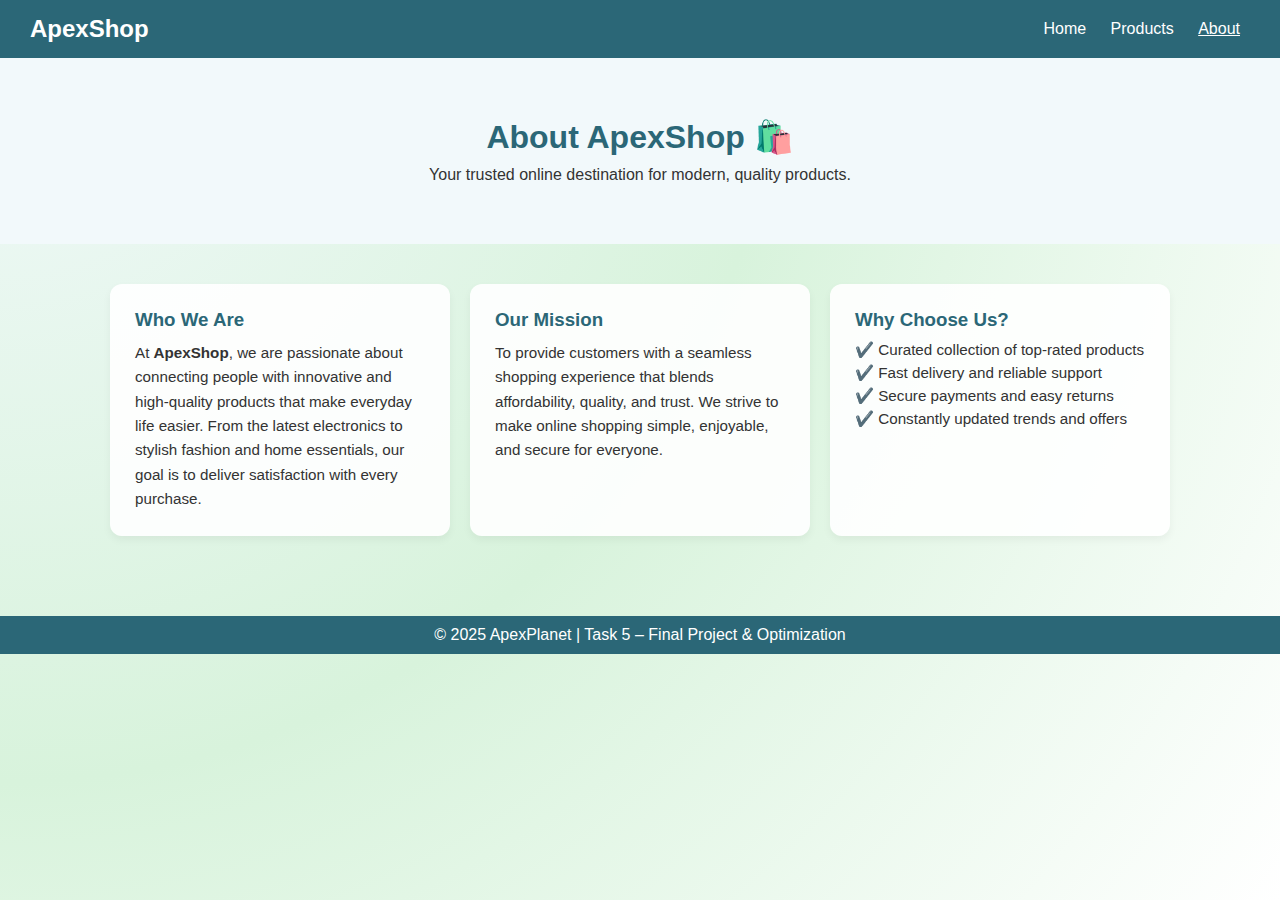
<file: about.html>
<!DOCTYPE html>
<html lang="en">
<head>
  <meta charset="UTF-8" />
  <meta name="viewport" content="width=device-width, initial-scale=1.0" />
  <title>About Us | ApexShop</title>
  <link rel="stylesheet" href="about.css" />
</head>
<body>
  <header>
    <h1 class="logo">ApexShop</h1>
    <nav>
      <a href="index.html">Home</a>
      <a href="index.html#products">Products</a>
      <a href="about.html" class="active">About</a>
    </nav>
  </header>

  <section id="about-hero">
    <h2>About ApexShop 🛍️</h2>
    <p>Your trusted online destination for modern, quality products.</p>
  </section>

  <section id="about-content">
    <div class="about-card">
      <h3>Who We Are</h3>
      <p>
        At <strong>ApexShop</strong>, we are passionate about connecting people with innovative and high-quality products that make everyday life easier. From the latest electronics to stylish fashion and home essentials, our goal is to deliver satisfaction with every purchase.
      </p>
    </div>

    <div class="about-card">
      <h3>Our Mission</h3>
      <p>
        To provide customers with a seamless shopping experience that blends affordability, quality, and trust. We strive to make online shopping simple, enjoyable, and secure for everyone.
      </p>
    </div>

    <div class="about-card">
      <h3>Why Choose Us?</h3>
      <ul>
        <li>✔️ Curated collection of top-rated products</li>
        <li>✔️ Fast delivery and reliable support</li>
        <li>✔️ Secure payments and easy returns</li>
        <li>✔️ Constantly updated trends and offers</li>
      </ul>
    </div>
  </section>

  <footer>
    <p>© 2025 ApexPlanet | Task 5 – Final Project & Optimization</p>
  </footer>
</body>
</html>
</file>
<file: about.css>
/* Global Styles */
* {
  margin: 0;
  padding: 0;
  box-sizing: border-box;
  font-family: 'Poppins', sans-serif;
}

body {
  background: radial-gradient(circle at top left, #f2f9fb, #d8f3dc, #fff);
  color: #222;
  text-align: center;
  min-height: 100vh;
}

/* Header */
header {
  background: #2b6777;
  color: white;
  display: flex;
  justify-content: space-between;
  align-items: center;
  padding: 15px 30px;
  flex-wrap: wrap;
}

.logo {
  font-weight: 700;
  font-size: 1.5rem;
}

nav a {
  color: white;
  text-decoration: none;
  margin: 0 10px;
  font-weight: 500;
}

nav a:hover,
.active {
  text-decoration: underline;
}

/* About Hero Section */
#about-hero {
  background: #f2f9fb;
  padding: 60px 20px;
}

#about-hero h2 {
  font-size: 2rem;
  color: #2b6777;
  margin-bottom: 10px;
}

#about-hero p {
  font-size: 1rem;
  color: #333;
}

/* About Content Section */
#about-content {
  display: grid;
  grid-template-columns: repeat(auto-fit, minmax(260px, 1fr));
  gap: 20px;
  padding: 40px 20px;
  max-width: 1100px;
  margin: auto;
}

.about-card {
  background: rgba(255, 255, 255, 0.9);
  border-radius: 12px;
  padding: 25px;
  box-shadow: 0 4px 8px rgba(0, 0, 0, 0.05);
  text-align: left;
  transition: transform 0.3s, box-shadow 0.3s;
}

.about-card:hover {
  transform: translateY(-5px);
  box-shadow: 0 8px 15px rgba(0, 0, 0, 0.1);
}

.about-card h3 {
  color: #2b6777;
  margin-bottom: 10px;
}

.about-card p {
  font-size: 0.95rem;
  line-height: 1.6;
  color: #333;
}

.about-card ul {
  list-style: none;
  margin-top: 10px;
  color: #333;
}

.about-card li {
  margin: 5px 0;
  font-size: 0.95rem;
}

/* Footer */
footer {
  background: #2b6777;
  color: white;
  padding: 10px 0;
  margin-top: 40px;
}

/* Responsive */
@media (max-width: 768px) {
  header {
    flex-direction: column;
    text-align: center;
  }

  #about-hero h2 {
    font-size: 1.6rem;
  }
}
</file>
